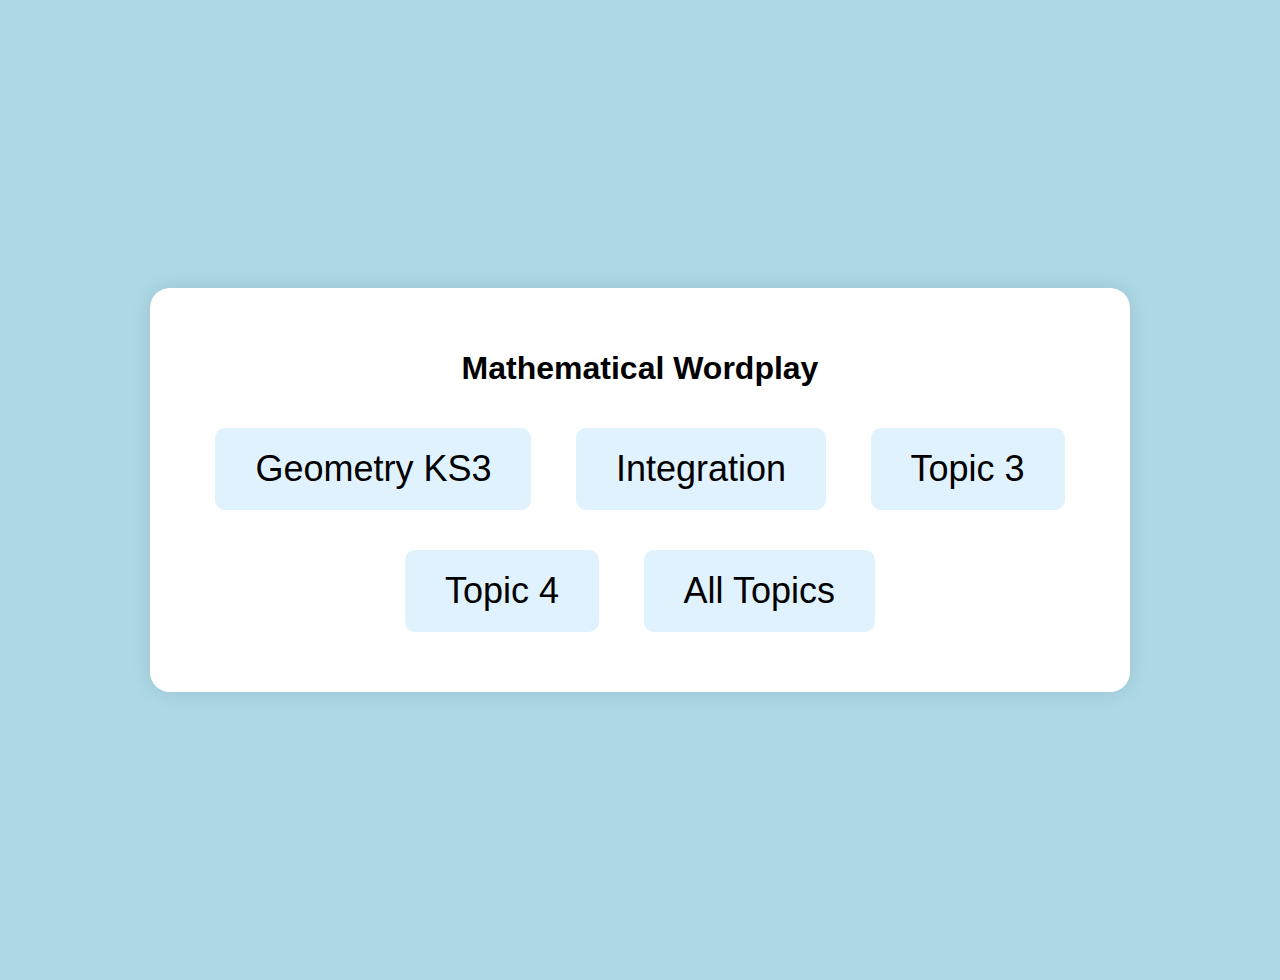
<file: index.html>
<!DOCTYPE html>
<html lang="en">
<head>
    <meta charset="UTF-8">
    <meta name="viewport" content="width=device-width, initial-scale=1.0">
    <title>Mathematical Wordplay</title>
    <link rel="stylesheet" href="styles.css" />
</head>
<body>
    <div class="container">
        <h1>Mathematical Wordplay</h1>
        <button onclick="openGame('topic1')">Geometry KS3</button>
        <button onclick="openGame('topic2')">Integration</button>
        <button onclick="openGame('topic3')">Topic 3</button>
        <button onclick="openGame('topic4')">Topic 4</button>
        <button onclick="openGame('all')">All Topics</button>
    </div>

    <script>
        function openGame(topic) {
            window.location.href = `game.html?topic=${topic}`;
        }
    </script>
</body>
</html>
</file>
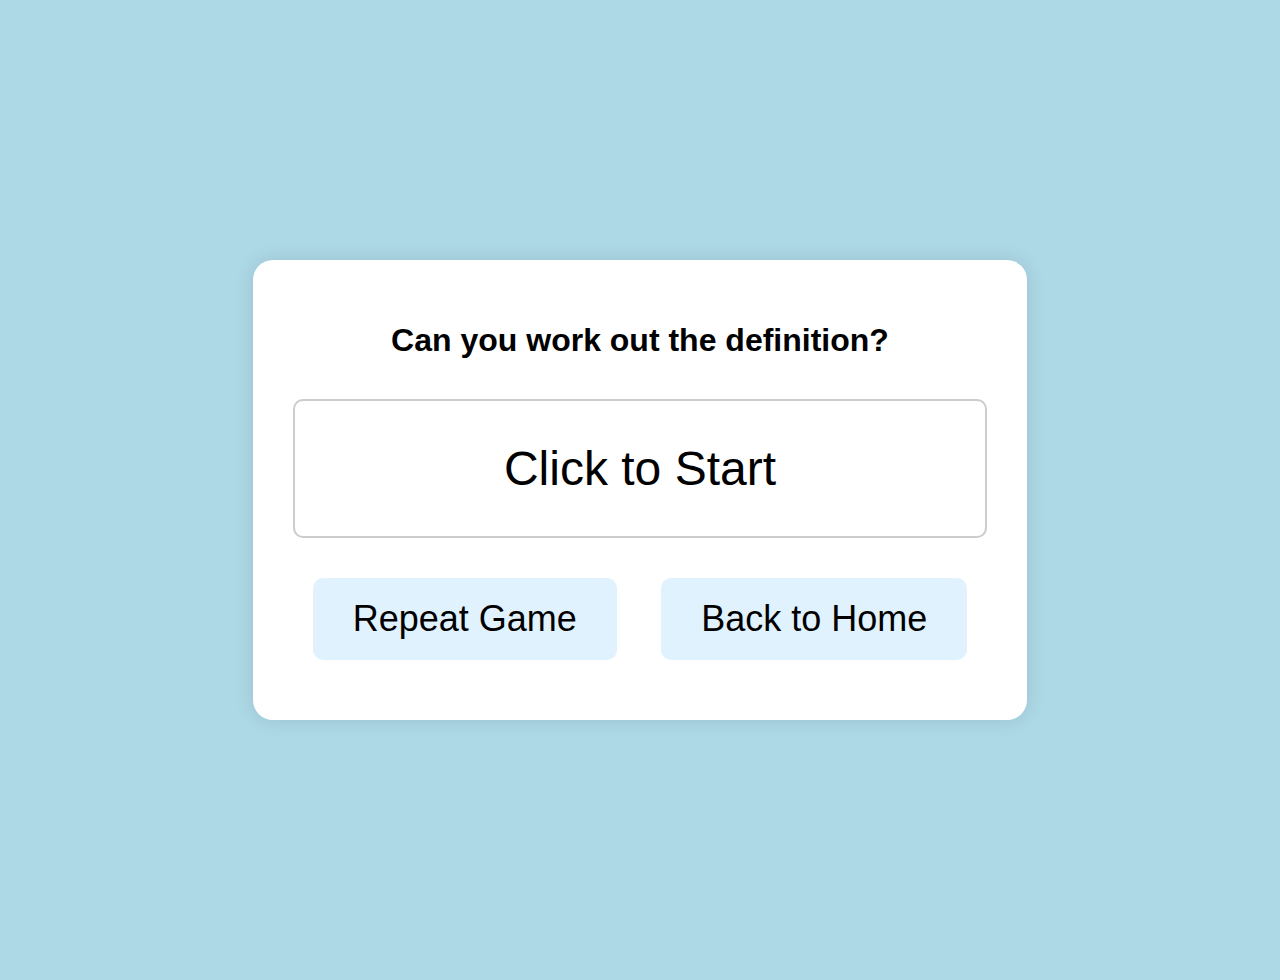
<file: game.html>
<!DOCTYPE html>
<html lang="en">
<head>
    <meta charset="UTF-8">
    <meta name="viewport" content="width=device-width, initial-scale=1.0">
    <title>Wordplay</title>
    <link rel="stylesheet" href="styles.css" />
</head>
<body>
    <div class="game-container">
        <h1>Can you work out the definition?</h1>
        <div class="word-container" onclick="showNext()">Click to Start</div>
        <button class="game-button" onclick="restartGame()">Repeat Game</button>
        <button class="game-button" onclick="goBack()">Back to Home</button>
    </div>

    <script>
        const topics = {
            topic1: {"Pyramid": "A polyhedron with a polygonal base and triangular faces that meet at a common point (the apex or vertex).",
"Edge": "a line segment where two faces of a 3D shape meet.",
"Face": "a flat surface of a 3D shape.",
"Sphere": "a perfectly round 3D shape where every point on the surface is equidistant from the center. It has no edges or vertices.",
"Cone": "a 3D shape with a circular base and a curved surface that tapers to a single point (the apex or vertex).",
"Cylinder": "a 3D shape with two parallel circular bases connected by a curved surface.",
"Loci": "a set of points that satisfy a particular condition.",
"Transformation": "a way to change the position or size of a shape.", "Radius": "the distance from the centre to the circumferenceof a circle.", "Diameter": "a line from one side to the other through the centre of a circle.", "Prism": "a 3d shape with two identical bases, rectangular or parallelogram sides and a uniform cross-section.","Circumference": "the perimeter of a circle.", "Line Segment": "a line with two clearly defined endpoints.","Construct": "to draw accurately using a ruler and compasses.", "Perpendicular": "at right angles.", "Perpendicular Bisector": "a line that cuts another line in half at right angles.","Congruent": "having the same size and shape.", "Similar": "the same shape scaled up/down.","Hypotenuse": "the longest side of a right-angled triangle.", "Scalene Triangle": "a triangle with three distinct side lengths.", "Isosceles Triangle": "a triangle that has two sides of equal length", "Equilateral Triangle": "a triangle with three sides of equal length and three interior angles of 60 degrees.", "Right-angled Triangle": "a triangle with an interior angle of 90 degrees.","Quadrilateral": "a four sided shape.","Bisect": "to divide into two equal parts.", "Diagonal": "a line segment that connects two non-adjacent vertices of a polygon.", "Vertices": "a corner of a shape","Area": "the space covered within the boundary of a plane figure.", "Perimeter": "the total length of the boundary of a plane figure.", "Square": "a parallelogram with 4 right angles & 4 equal sides.", "Parallelogram": "a quadrilateral with two pairs of parallel sides", "Trapezium": "a quadrilateral with 1 pair of parallel sides.", "Rhombus": "a parallelogram with 4 equal sides.", "Rectangle": "a parallelogram with 4 right angles.", "Circle": "a shape consisting of all points in a plane that are at a given distance from a given point.", "Perpendicular Height": "the height that is perpendicular to the base and goes to the top of the shape.", "Interior Angles": "an angle inside a shape.", "Exterior Angles": "an angle between a side of a shape and a line extended from the adjacent side.", "Irregular Polygon": "a polygon where the sides and angles are not all equal", "Regular Polygon": "a polygon with all its sides and angles equal.", "Parallel lines": "lines that lie in the same plane that never meet.", "Kite": "a shape with two pairs of adjacent equal sides.",},
            topic2: {"Integral": "the process of finding the area under a curve, calculating the antiderivative & hence, the inverse operation of differentiation.",
"Integration": "the process of calculating an integral.",
"Definite Integral": "an integral with defined limits, resulting in a numerical value representing the area between those limits.",
"Indefinite Integral": "an integral without defined limits, resulting in a function plus a constant of integration.",
"Constant of Integration (c)": "a value added to indefinite integrals, representing the family of possible antiderivatives.",
"Integration by Substitution": "a technique for simplifying complex integrals by changing the variable.",
"Integration by Parts": "a technique used to integrate products of functions.",
"Integration by Trigonometric Identities": "the use of trigonometric identities to simplify integrals.",
"Partial Fractions": "a technique used to integrate rational functions.",
"Area Under a Curve": "a primary application of definite integrals.",
"Volumes of Revolution": "using integration to calculate the volume of a 3D shape formed by rotating a curve.",
"Differential Equations": "an equation modelled using differentials requires integration to solve.",
"Antiderivative": "a function whose derivative is a given function.",
"Calculus": "the branch of mathematics dealing with derivatives and integrals.",
"Differentiation": "the process of finding the derivative of a function."},
            topic3: {"Multiplication": "The process of multiplying numbers.", "Product": "The result of multiplying two numbers."},
            topic4: {"Division": "The process of dividing one number by another.", "Quotient": "The result of division."}
        };

        const urlParams = new URLSearchParams(window.location.search);
        const topic = urlParams.get('topic');
        
        let gameWords = [];
        let currentIndex = 0;
        let showingDefinition = false;

        function startGame() {
            let words = [];
            if (topic === 'all') {
                for (let key in topics) {
                    words = words.concat(Object.entries(topics[key]));
                }
            } else {
                words = Object.entries(topics[topic]);
            }
            gameWords = shuffleArray(words).slice(0, 10);
            currentIndex = 0;
            showingDefinition = false;
            document.querySelector(".word-container").innerText = "Click to Start";
        }

        function showNext() {
            if (gameWords.length === 0) return;
            if (currentIndex >= gameWords.length) {
                document.querySelector(".word-container").innerText = "Game Over!";
                return;
            }
            
            let displayText = showingDefinition ? gameWords[currentIndex][1] : gameWords[currentIndex][0];
            document.querySelector(".word-container").innerText = displayText;
            
            if (showingDefinition) {
                currentIndex++;
            }
            showingDefinition = !showingDefinition;
        }

        function shuffleArray(array) {
            return array.sort(() => Math.random() - 0.5);
        }

        function goBack() {
            window.location.href = "index.html";
        }
        function restartGame() {
            startGame(); 
        }
        
        startGame();
    </script>
</body>
</html>
</file>
<file: styles.css>
body {
    font-family: Arial, sans-serif;
    text-align: center;
    background-color: #ADD8E6; /* Baby blue */
    padding: 40px;
    margin: 0; /*Reset default margin*/
    display: flex; /*Use flexbox for centering*/
    flex-direction: column; /*Stack content vertically*/
    min-height: 100vh; /*Ensure body takes full viewport height*/
}

.container {
    max-width: 900px;
    margin: auto;
    background: white;
    padding: 40px;
    border-radius: 20px;
    box-shadow: 0 0 20px rgba(0, 0, 0, 0.1);
}

button {
    margin: 20px;
    padding: 20px 40px;
    font-size: 36px;
    cursor: pointer;
    background-color: #e0f2fe; /* Light blue button background */
    border: none;
    border-radius: 10px;
    transition: background-color 0.3s ease, transform 0.2s ease; /* Smooth transitions */
}

button:hover {
    background-color: #b3e5fc; /* Slightly darker blue on hover */
    transform: translateY(-5px); /* Move button up slightly */
    box-shadow: 0 5px 15px rgba(0, 0, 0, 0.2); /* Add a shadow effect */
}

/* Game.html specific styles */

.game-container {
    max-width: 900px;
    margin: auto;
    background: white;
    padding: 40px;
    border-radius: 20px;
    box-shadow: 0 0 20px rgba(0, 0, 0, 0.1);
}

.word-container {
    font-size: 48px;
    margin-top: 40px;
    padding: 40px;
    border: 2px solid #ccc;
    border-radius: 10px;
    background-color: #fff;
    cursor: pointer; /*Indicate it's clickable*/
}

.game-button { /*Added class to game buttons to apply style*/
    margin-top: 40px;
    padding: 20px 40px;
    font-size: 36px;
    cursor: pointer;
    background-color: #e0f2fe; /* Light blue button background */
    border: none;
    border-radius: 10px;
    transition: background-color 0.3s ease, transform 0.2s ease;
}

.game-button:hover {
    background-color: #b3e5fc;
    transform: translateY(-3px);
    box-shadow: 0 3px 10px rgba(0, 0, 0, 0.2);
}
</file>
